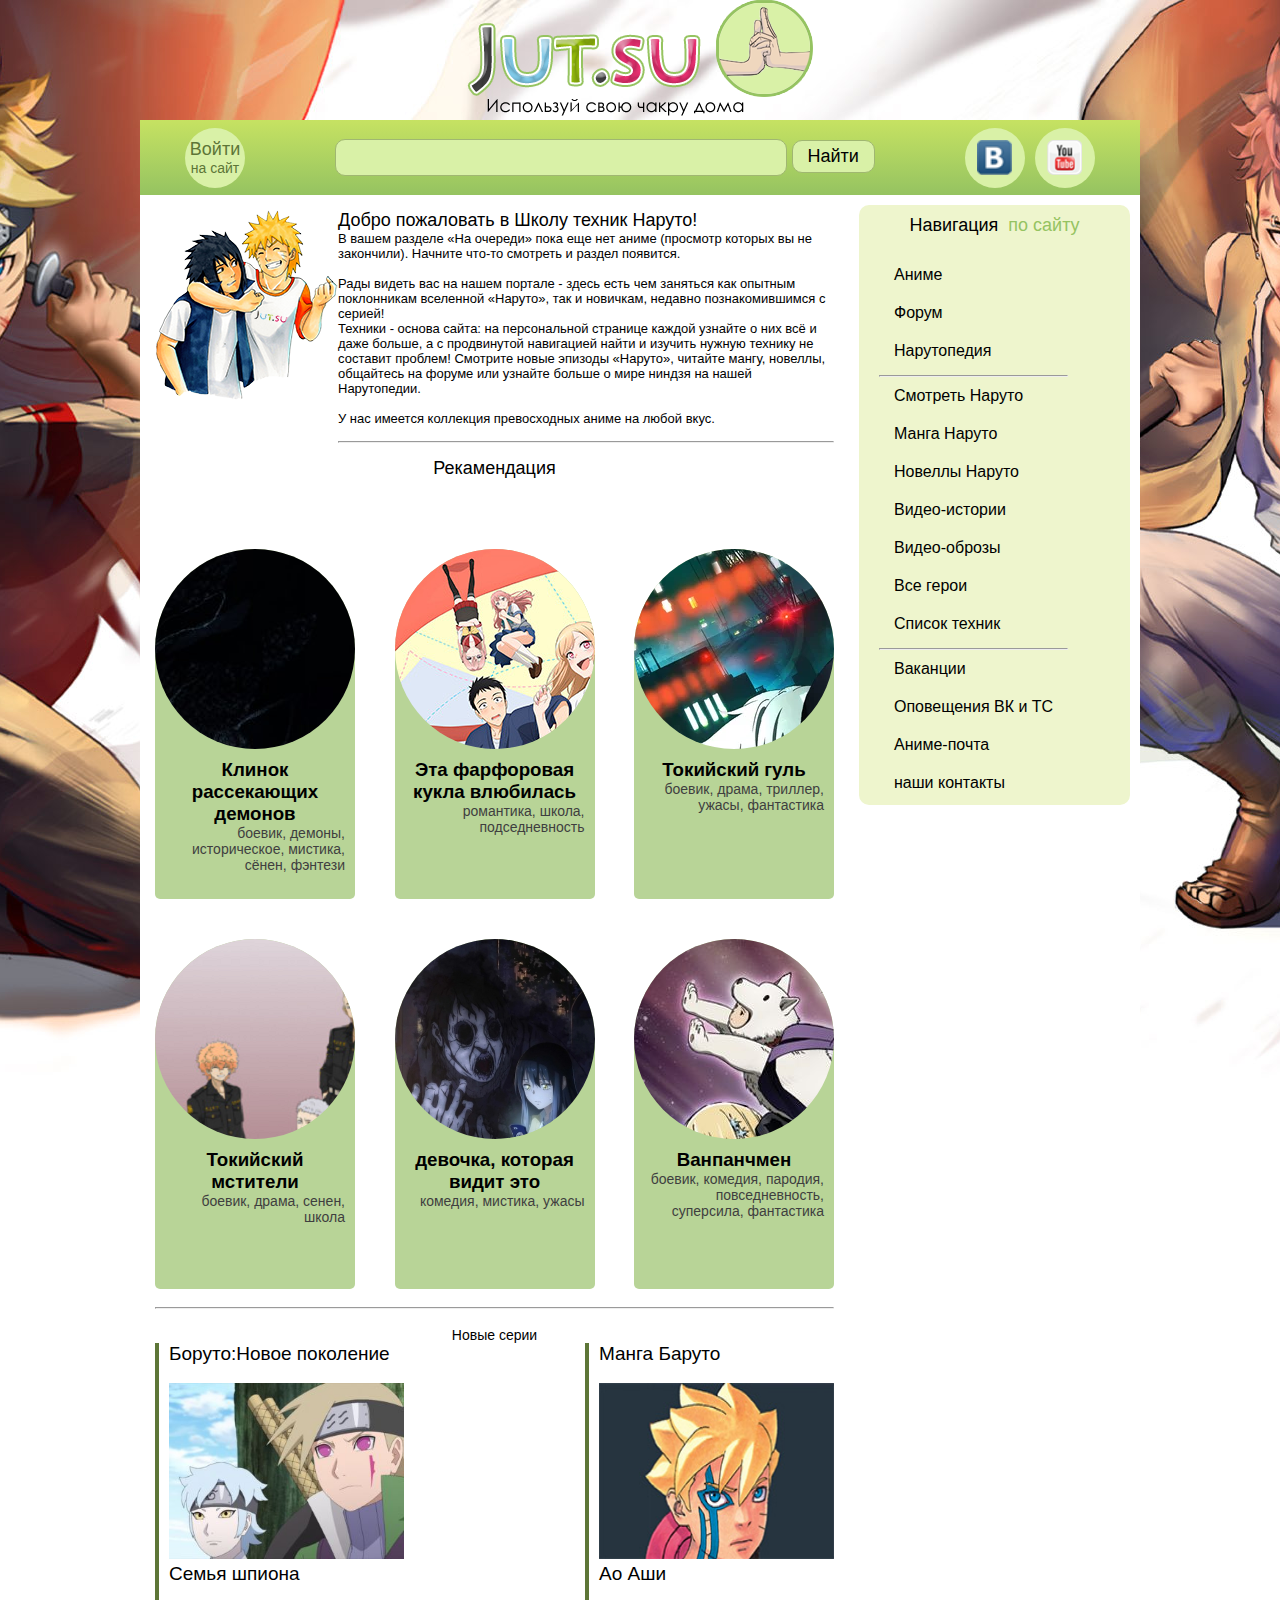
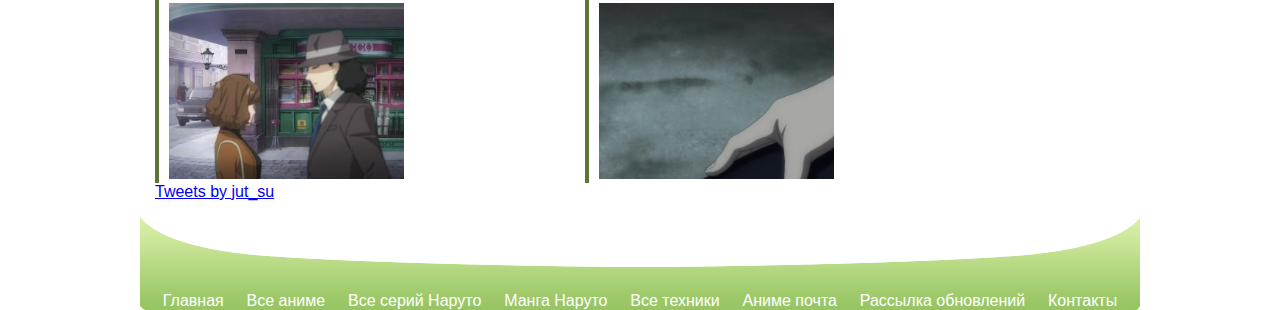
<file: index.html>
<!DOCTYPE html>
<html>
    <head>
        <title>Perizat</title>
        <meta charset="UTF-8">
        <link rel="stylesheet" href="style.css">
        <meta name="viewport" content="width=device-width, initial-scale=1.0">
    </head>
    <body>
        <header>
            <a href="index.html"><img src="1.png" alt=""></a>
        </header>
        <div class="saitbar">
            <div id="sidebar">
            <div class="rait">
                <div class="nachalo">
                    <p class="text4">Навигация</p>
                    <p class="text5">по сайту</p>
                </div>
                <div class="konets">
                <div class="spa">
                    <div>Аниме</div>
                    <div>Форум</div>
                    <div class="d1">Нарутопедия</div>
                    <hr>
                    <div>Смотреть Наруто</div>
                    <div>Манга Наруто</div>
                    <div>Новеллы Наруто</div>
                    <div>Видео-истории</div>
                    <div>Видео-оброзы</div>
                    <div>Все герои</div>
                    <div class="d1">Список техник</div>  
                    <hr>                           
                    <div >Ваканции</div>
                    <div>Оповещения ВК и ТС</div>                            
                    <div>Аниме-почта</div>
                    <div>наши контакты</div>
                </div>        
              </div>
           </div> 
        </div>
        <div id="sidebar2" onclick="zhaby()">
            
        </div>
    </div>
        <main >
            <div class="header"> 
                <button onclick="navmenu()">≡</button>
                <div class="krug">
                    <p class="text">Войти</p>
                    <p>на сайт</p> 
                </div>
                <div class="poisk">
                    <input type="text" class="text2">
                    <input type="button" value="Найти" class="button"> 
                </div>
                <div class="suret">
                    <div class="krug"><img src="3.png"></div>
                    <div class="krug"><img src="2.png"></div>
                 </div>
            </div>
            <div class="conteiner"> 
                <div class="left">
                    <div class="bus">
                    <div><img src="5.png"></div>
                    
                    <div class="on">
                        <p class="text3">Добро пожаловать в Школу техник Наруто!</p>
                        <p>В вашем разделе «На очереди» пока еще нет аниме (просмотр которых вы не закончили). 
                            Начните что-то смотреть и раздел появится.
                        </p>
                        <br>
                        <p>Рады видеть вас на нашем портале - здесь есть чем заняться как опытным поклонникам вселенной «Наруто»,
                             так и новичкам, недавно познакомившимся с серией!
                        </p>
                        <p>Техники - основа сайта: на персональной странице каждой узнайте о них всё и даже больше, а с продвинутой навигацией найти и изучить нужную технику не составит проблем!
                         Смотрите новые эпизоды «Наруто», читайте мангу, новеллы, общайтесь на форуме или узнайте больше о мире ниндзя на нашей Нарутопедии.
                        </p>
                        <br>
                        <p class="l2">У нас имеется коллекция превосходных аниме на любой вкус.</p>
                        <br>
                        <hr>
                        <br>
                    </div>
                </div>
                <div class="text9">Рекамендация</div>
                <div class="recomend">
                   <a href="https://jut.su/kimetsu-yaiba/"><div class="anim">
                        <div class="block">
                            <img src="6.png">
                        </div>
                        <div class="block2">
                            <h3 class="h2">Клинок рассекающих демонов</h3>
                            <p class="p1">боевик, демоны, историческое, мистика, сёнен, фэнтези</p> 
                        </div>
                    </div></a>
                    <a href="https://jut.su/sono-bisque-doll/"> <div class="anim">
                        <div class="block">
                            <img src="7.jpg">
                        </div>
                        <div class="block2">
                            <h3 class="h2">Эта фарфоровая кукла влюбилась</h3>
                            <p class="p1">романтика, школа, подседневность</p>
                        </div>
                    </div></a>
                    <a href="https://jut.su/tokushu/"><div class="anim">
                        <div class="block">
                            <img src="8.webp">
                        </div>
                        <div class="block2">
                            <h3 class="h2">Токийский гуль</h3>
                            <p class="p1">боевик, драма, триллер, ужасы, фантастика</p>
                        </div>
                    </div></a>
                    <a href="https://jut.su/tokyo-revengers/"><div class="anim">
                         <div class="block">
                             <img src="9.png">
                        </div>
                        <div class="block2">
                            <h3 class="h2">Токийский мстители</h3>
                            <p class="p1">боевик, драма, сенен, школа</p>
                         </div>
                    </div> </a>
                    <a href="https://jut.su/mieruko-chan/"><div class="anim">
                         <div class="block">
                             <img src="10.jpg">
                         </div>
                        <div class="block2">
                            <h3 class="h2">девочка, которая видит это</h3>
                            <p class="p1">комедия, мистика, ужасы</p>
                        </div>
                    </div></a>
                    <a href="https://jut.su/one-punchman/"><div class="anim">
                            <div class="block">
                                <img src="11.png">
                             </div>
                             <div class="block2">
                                 <h3 class="h2">Ванпанчмен </h3>
                                 <p class="p1">боевик, комедия, пародия, повседневность, суперсила, фантастика</p>
                         </div>
                    </div></a>
                </div>
                <br>
                <hr>
                <br>
                <p class="j1">Новые серии</p>
                <div class="serie">
                    <div class="video">
                        <p class="k1">Боруто:Новое поколение</p>
                        <br>
                        <div class="block3">
                            <img src="12.jpg">
                        </div>
                    </div>
                    <div class="video">
                        <p class="k1">Манга Баруто</p>
                        <br>
                        <div class="block3">
                            <img src="13.jpg">
                        </div>
                    </div>
                    
                    <div class="video">
                        <p class="k1">Семья шпиона</p>
                        <br>
                        <div class="block3">
                            <img src="19.jpg">
                        </div>
                    </div>
                    <div class="video">
                        <p class="k1"> Ао Аши</p>
                        <br>
                        <div class="block3">
                            <img src="20.jpg">
                        </div>
                    </div>
                    
                </div>
                <a class="twitter-timeline" data-height="300" href="https://twitter.com/jut_su?ref_src=twsrc%5Etfw">Tweets by jut_su</a> <script async src="https://platform.twitter.com/widgets.js" charset="utf-8"></script>
                </div>
                <div class="right">
                    <div class="rait">
                        <div class="nachalo">
                            <p class="text4">Навигация</p>
                            <p class="text5">по сайту</p>
                        </div>
                        <div class="konets">
                        <div class="spa">
                            <div>Аниме</div>
                            <div>Форум</div>
                            <div class="d1">Нарутопедия</div>
                            <hr>
                            <div>Смотреть Наруто</div>
                            <div>Манга Наруто</div>
                            <div>Новеллы Наруто</div>
                            <div>Видео-истории</div>
                            <div>Видео-оброзы</div>
                            <div>Все герои</div>
                            <div class="d1">Список техник</div>  
                            <hr>                           
                            <div >Ваканции</div>
                            <div>Оповещения ВК и ТС</div>                            
                            <div>Аниме-почта</div>
                            <div>наши контакты</div>
                        </div>        
                      </div>
                   </div>
                </div>
            </div>
        </main>
        <footer>
            <div class="foot">
                <div>Главная</div>
                <div>Все аниме</div>
                <div>Все серий Наруто</div>
                <div>Манга Наруто</div>
                <div>Все техники</div>
                <div>Аниме почта</div>
                <div>Рассылка обновлений</div>
                <div>Контакты</div>

            </div>
        </footer>
        <script src="script.js"></script>
    </body>
</html>
</file>
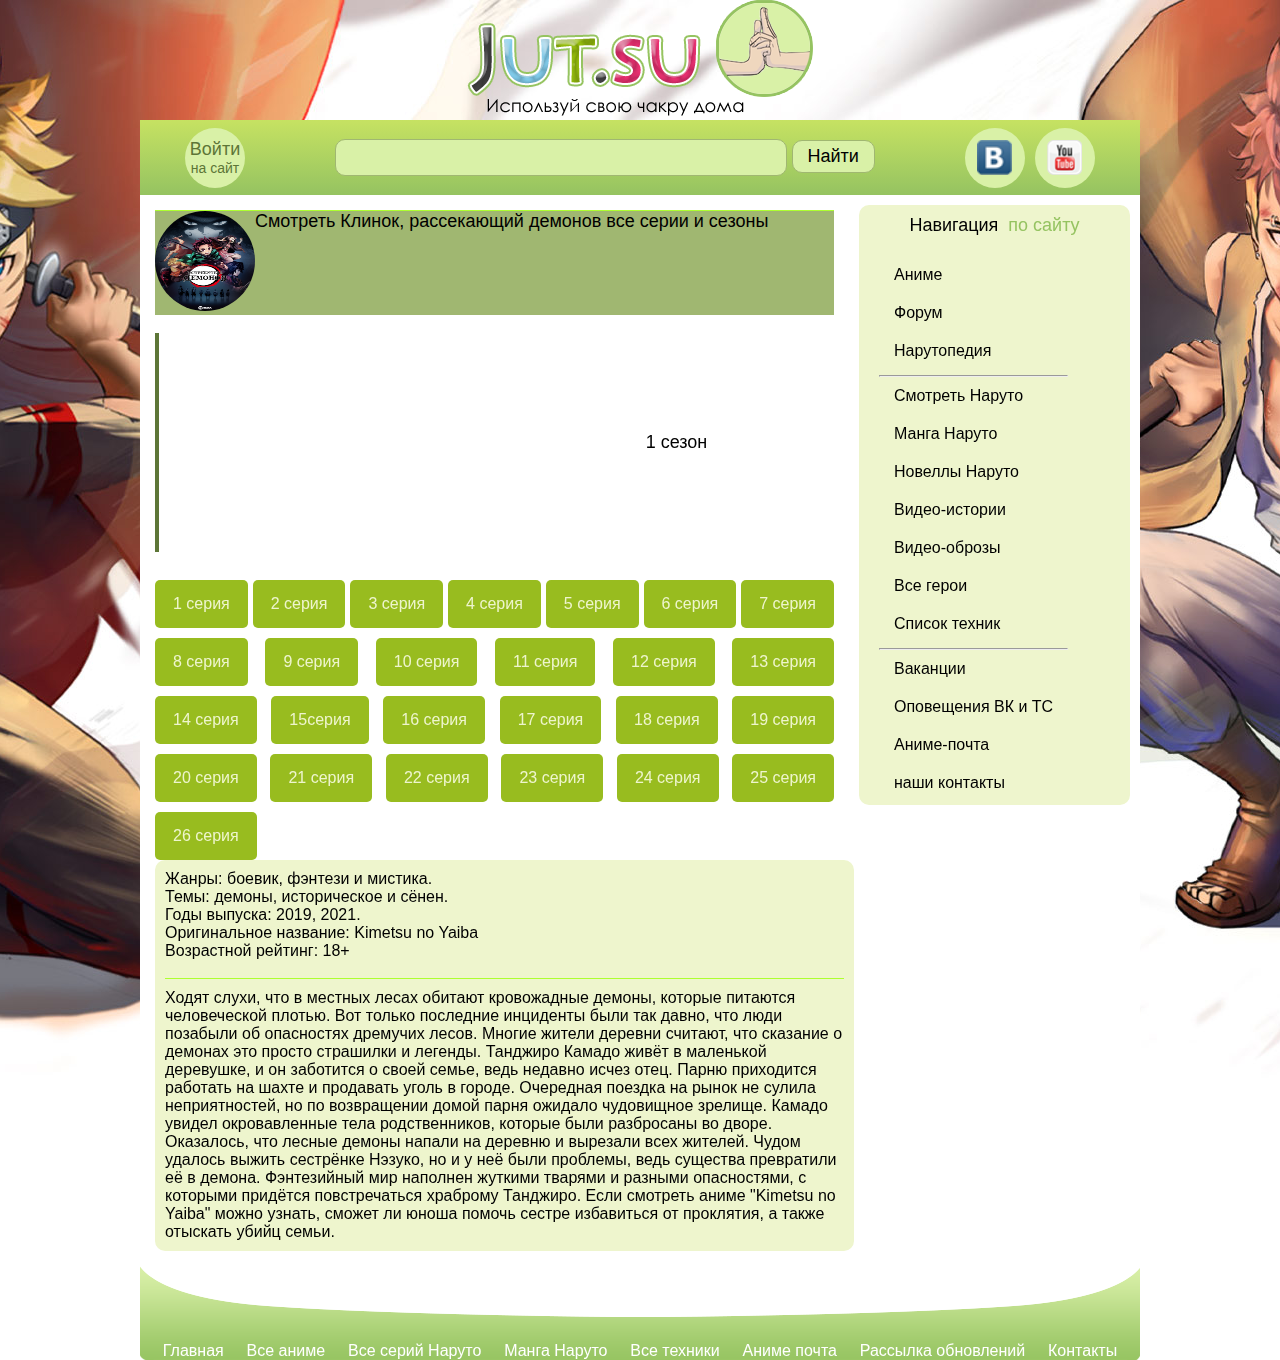
<file: klinok.html>
<!DOCTYPE html>
<html>
    <head>
        <title>Perizat</title>
        <meta charset="UTF-8">
        <link rel="stylesheet" href="style.css">
        <meta name="viewport" content="width=device-width, initial-scale=1.0">
    </head>
    <body>
        <header>
            <a href="index.html"><img src="1.png" alt=""></a>
            
        </header>
        
        <div class="saitbar">
            <div id="sidebar">
            <div class="rait">
                <div class="nachalo">
                    <p class="text4">Навигация</p>
                    <p class="text5">по сайту</p>
                </div>
                <div class="konets">
                <div class="spa">
                    <div>Аниме</div>
                    <div>Форум</div>
                    <div class="d1">Нарутопедия</div>
                    <hr>
                    <div>Смотреть Наруто</div>
                    <div>Манга Наруто</div>
                    <div>Новеллы Наруто</div>
                    <div>Видео-истории</div>
                    <div>Видео-оброзы</div>
                    <div>Все герои</div>
                    <div class="d1">Список техник</div>  
                    <hr>                           
                    <div >Ваканции</div>
                    <div>Оповещения ВК и ТС</div>                            
                    <div>Аниме-почта</div>
                    <div>наши контакты</div>
                </div>        
              </div>
           </div> 
        </div>
        <div id="sidebar2" onclick="zhaby()">
            
        </div>
    </div>
        <main >
            <div class="header"> 
                <button onclick="navmenu()">≡</button>
                <div class="krug">
                    <p class="text">Войти</p>
                    <p>на сайт</p> 
                </div>
                <div class="poisk">
                    <input type="text" class="text2">
                    <input type="button" value="Найти" class="button"> 
                </div>
                <div class="suret">
                    <div class="krug"><img src="3.png"></div>
                    <div class="krug"><img src="2.png"></div>
                 </div>
            </div>
            <div class="conteiner"> 
                <div class="left">
                    <div class="anime">
                        <div class="animesuret">
                            <img src="6.png">
                        </div>
                        <div class="animetext">
                            <p>Смотреть Клинок, рассекающий демонов все серии и сезоны</p>
                        </div>
                
                       
            
                    </div>
                    <br>
                    <div class="astu">
                        <div class="video"><iframe width="350" height="215" src="https://www.youtube.com/embed/V_QjFOzPrYo" title="YouTube video player" frameborder="0" allow="accelerometer; autoplay; clipboard-write; encrypted-media; 
                        gyroscope; picture-in-picture" allowfullscreen></iframe></div>
                            <div class="is"><div class="tema">1 сезон</div></div>
                        </div>
                            <br>

                            <div class="as">
                                <div class="vidos">1 серия</div>
                                
                                <div class="vidos">2 серия</div>
                                <div class="vidos">3 серия</div>
                                <div class="vidos">4 серия</div>
                                <div class="vidos">5 серия</div>
                                <div class="vidos">6 серия</div>
                                <div class="vidos">7 серия</div>
                                <div class="vidos">8 серия</div>
                                <div class="vidos">9 серия</div>
                                <div class="vidos">10 серия</div>
                                <div class="vidos">11 серия</div>
                                <div class="vidos">12 серия</div>
                                <div class="vidos">13 серия</div>
                                <div class="vidos">14 серия</div>
                                <div class="vidos">15серия</div>
                                <div class="vidos">16 серия</div>
                                <div class="vidos">17 серия</div>
                                <div class="vidos">18 серия</div>
                                <div class="vidos">19 серия</div>
                                <div class="vidos">20 серия</div>
                                <div class="vidos">21 серия</div>
                                <div class="vidos">22 серия</div>
                                <div class="vidos">23 серия</div>
                                <div class="vidos">24 серия</div>
                                <div class="vidos">25 серия</div>
                                <div class="vidos">26 серия</div>
                            </div>
                        <div class="opisania">
                            <div class="katar">
                                Жанры: боевик, фэнтези и мистика.<br>
                                Темы: демоны, историческое и сёнен.<br>
                                Годы выпуска: 2019, 2021.<br>
                                Оригинальное название: Kimetsu no Yaiba<br>
                                Возрастной рейтинг: 18+<br>
                            </div>
                            <br>
                            
                            <div class="katar2">
                                Ходят слухи, что в местных лесах обитают кровожадные демоны, которые питаются человеческой плотью. 
                                Вот только последние инциденты были так давно, что люди позабыли об опасностях дремучих лесов. Многие жители деревни считают, что сказание о демонах это просто страшилки и легенды. Танджиро Камадо живёт в маленькой деревушке, и он заботится о своей семье, ведь недавно исчез отец. Парню приходится работать на шахте и продавать уголь в городе. Очередная поездка на рынок не сулила неприятностей, но по возвращении домой парня ожидало чудовищное зрелище. Камадо увидел окровавленные тела родственников, которые были разбросаны во дворе. Оказалось, что лесные демоны напали на деревню и вырезали всех жителей. Чудом удалось выжить сестрёнке Нэзуко, но и у неё были проблемы, ведь существа превратили её в демона.

                                Фэнтезийный мир наполнен жуткими тварями и разными опасностями, с которыми придётся повстречаться храброму Танджиро.
                                Если смотреть аниме "Kimetsu no Yaiba" можно узнать, сможет ли юноша помочь сестре избавиться от проклятия, а также отыскать убийц семьи.
                            </div>
                        </div>
                
                </div>
                
                <div class="right">
                    <div class="rait">
                        <div class="nachalo">
                            <p class="text4">Навигация</p>
                            <p class="text5">по сайту</p>
                        </div>
                        <div class="konets">
                        <div class="spa">
                            <div>Аниме</div>
                            <div>Форум</div>
                            <div class="d1">Нарутопедия</div>
                            <hr>
                            <div>Смотреть Наруто</div>
                            <div>Манга Наруто</div>
                            <div>Новеллы Наруто</div>
                            <div>Видео-истории</div>
                            <div>Видео-оброзы</div>
                            <div>Все герои</div>
                            <div class="d1">Список техник</div>  
                            <hr>                           
                            <div >Ваканции</div>
                            <div>Оповещения ВК и ТС</div>                            
                            <div>Аниме-почта</div>
                            <div>наши контакты</div>
                        </div>        
                      </div>
                   </div>
                </div>
            </div>

        </main>
        <footer>
            <div class="foot">
                <div>Главная</div>
                <div>Все аниме</div>
                <div>Все серий Наруто</div>
                <div>Манга Наруто</div>
                <div>Все техники</div>
                <div>Аниме почта</div>
                <div>Рассылка обновлений</div>
                <div>Контакты</div>

            </div>
        </footer>
    </body>
</html>
</file>
<file: style.css>
*{
    margin: 0;
    padding: 0;
}
body{
    background-image: url("2.jpg");
    background-size: auto ;
    background-position: top;
    background-repeat: no-repeat;
    background-attachment: fixed;
    font-family: Arial, Helvetica, sans-serif;
}
header{
    display: flex;
    justify-content: center;
}
main{
    width: 1000px;
    background-color: white;
    margin: 0 auto;
}
.header{
    background: linear-gradient(to bottom, #c6e262 0%,#95c361 100%);
    height: 75px;
    display: flex;
    align-items: center;
    justify-content: space-around;
}
.krug{
    border-radius:100% ;
    width:60px;
    height: 60px;
    background-color: #d9f1a7;
    color: #5d7637;
    font-size: 14px;
    display: flex;
    justify-content: center;
    flex-direction: column;
    text-align: center;
}
.text{
    font-size: 18px;
}
.text2{
    width: 400px;
    background-color: #d9f1a7;
    border:1px solid #a0b771;
    border-radius: 10px;
    padding: 10px 25px;
}
.button{
    padding: 5px 15px;
    border-radius: 10px;
    background-color: #d9f1a7;
    font-size: 18px;
    border: 1px solid #a0b771;
}
.krug img{
    width: 35px;
    height: 35px ;
    margin: 0 auto;
}
.conteiner{
    background-color: white;
    display: flex

}
.left{
    width: 70%;
    
    padding: 15px;
}
.text3{
    font-size: 18px;
}
.rait{
    background-color: #eef5cd;
    border-radius: 10px;
    margin: 10px;
    height: 600px;
}
.right{
    width: 30%;
    
}
.nachalo{
    display: flex;
    justify-content: center;
    padding: 10px;
}
.konets{
    display: flex;
    padding: 10px 20px;
    
}
.text4{
    font-size: 18px;
    padding-right: 10px;
}
.text5{
    font-size: 18px;
    color: #95c361;
}
.on{
    font-size: 13px;
}
.suret{
    display: flex;
    justify-content: space-between;
    width: 130px;
}
.d1{
    margin-bottom: 5px;
}
.spa div{
    padding: 10px 15px;
    border-radius: 10px;
    
    
}
.spa div:hover{
    background-color: #98bc1f;
    color: white;
}
.bus{
    display: flex;
}

.block{
    width: 200px;
    height: 200px;
    border-radius: 100%;
    overflow: hidden;
    
}
.block2 {
    padding: 10px 10px ;
}
button{
    font-size: 40px;
    background:none;
    outline: none;
    border: none;
    display: none;
    border-radius: 100%;
    background-color: #bcdd97;
    width: 40px;
    height: 40px;
}
.text9{
    display: flex;
    justify-content: center;
    color: black;
    font-size: 18px;
}
.recomend{
    margin-top: 30px;
    display: flex;
    flex-wrap: wrap;
    justify-content: space-between;

    
}
.recomend a{
    color: black;
    text-decoration: none;
}
.anim{
    height: 350px;
    margin-top: 40px;
    background-color: #b8d497;
    border-radius: 100px 100px 5px 5px;
    width: 200px;
}
.h2{
    text-align: center;
}
.p1{
    text-align: end;
    font-size: 14px;
    color: rgb(63, 63, 63);
}
.j1{
    font-size: 14px;
    text-align: center;
}
.k1{
    font-size: 19px;
}
.block3 img{
    width: 235px;
    height: 176px;
}
.serie{
    display: flex;
    justify-content: space-between;
    flex-wrap: wrap;
}
.video{
    border-left: #5d7637 4px solid;
    padding-left: 10px; 
}
footer{
    width: 1000px;
    margin:0 auto;
    background-image:url(14.png);
    background-color: white;
}
#sidebar{
    width: 40%;
    height: 100%;
    position: fixed;
    top: 0px;
    background-color: rgb(255, 255, 255);
    display: none;
    
}
#sidebar2{
    width: 60%;
    position: fixed;
    background-color: rgba(0, 0, 0, 0.158);
    height: 100%;
    top: 0px;
    right: 0px;
    display: none;
}
.foot{
    display: flex;
    height: 94px;
    align-items: flex-end;
    justify-content: space-evenly;
    color: white;
}
.foot div:hover{
    text-decoration: underline;
    text-shadow: 1px 1px 0px white;
}
.animesuret img{
    width: 100px;
    height: 100px;
    border-radius: 100%;
}
.animetext{
    font-size: 18px;
}
.anime{
    display: flex;
    border-top: 1px solid greenyellow ;
    background-color: #a0b771;
    
}
@media (max-width:1000px){
    main{
        width: 768px;
    }
    footer{
        width: 768px;
        background-size: 100%;
        background-position: bottom;
        background-repeat: no-repeat;
    }
}
@media (max-width:760px){
    main{
        width: 100%;
    }
    footer{
        display: none;
    }
    .right{
        display: none;
    }
    .left{
        width: 100%;
    }
    .poisk{
        display: none;
    }
    button{
        display: block;
    }
}
@media (max-width:440px){
    .recomend{
        flex-wrap: nowrap;
        flex-direction: column;
        align-items: center;
    }
    .bus{
        flex-direction: column;
        align-items: center;
    }
    .rait{
        
        font-size: 10px;
    }
    .text4 , .text5{
        font-size: 12px;
    }
    .astu{
        flex-wrap: wrap;
    }
}

.tema{
    font-size: 18px;
    
    
}
.is{
    display: flex;
    justify-content: center;
    width: 50%;
    align-items: center;
}
.as{
    display: flex;
    flex-wrap: wrap;


    justify-content: space-between;
}

.vidos{
    padding: 15px 18px ;
    background-color: #98bc1f;
    color: #eef5cd;
    margin-top: 10px;
    border-radius: 5px;
}
.astu{
    display: flex;
    
}
.opisania{
    width: 100%;

    padding: 10px;
    background-color: #eef5cd;
    border-radius: 10px;
}
.katar2{
    border-top: 1px solid greenyellow ;
    padding-top: 10px;
}
</file>
